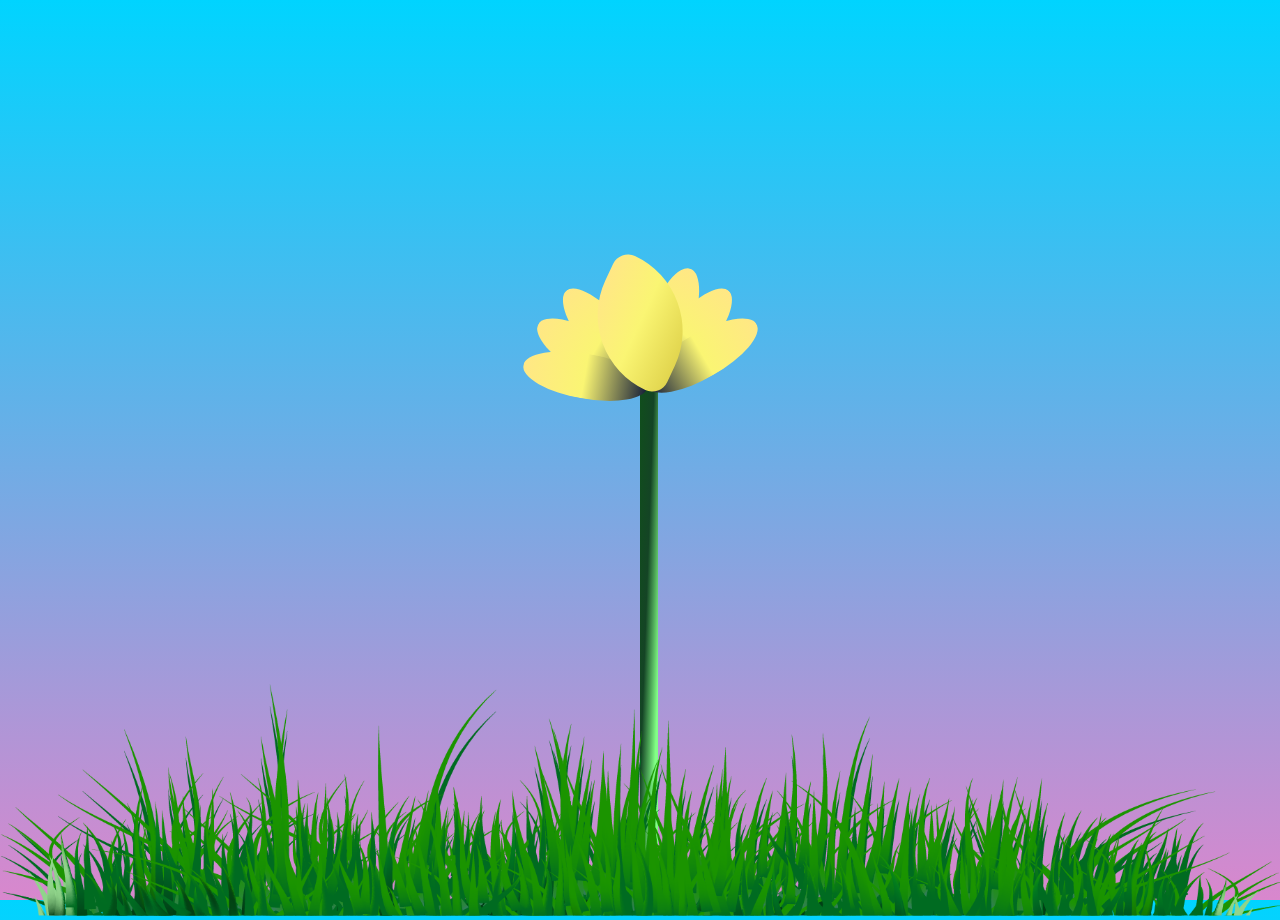
<file: flower-1/index.html>
<!DOCTYPE html>
<html lang="en">
  <head>
    <meta charset="UTF-8" />
    <meta http-equiv="X-UA-Compatible" content="IE=edge" />
    <meta name="viewport" content="width=device-width, initial-scale=1.0" />
    <link rel="stylesheet" href="style.css" />
    <title>Flowers</title>
  </head>
  <body>
    <div class="flower">
      <div class="flower-wrapper">
        <div class="flower-line"></div>
        <div class="flower-center">
          <div class="flower-petal flower-1"></div>
          <div class="flower-petal flower-2"></div>
          <div class="flower-petal flower-3"></div>
          <div class="flower-petal flower-4"></div>
          <div class="flower-petal flower-5"></div>
          <div class="flower-petal flower-6"></div>
          <div class="flower-petal flower-7"></div>
          <div class="flower-petal flower-8 flower-fall-down"></div>
        </div>
      </div>
    </div>
    <div class="grass">
      <img src="grass.png" alt="Grass" />
    </div>
  </body>
</html>
</file>
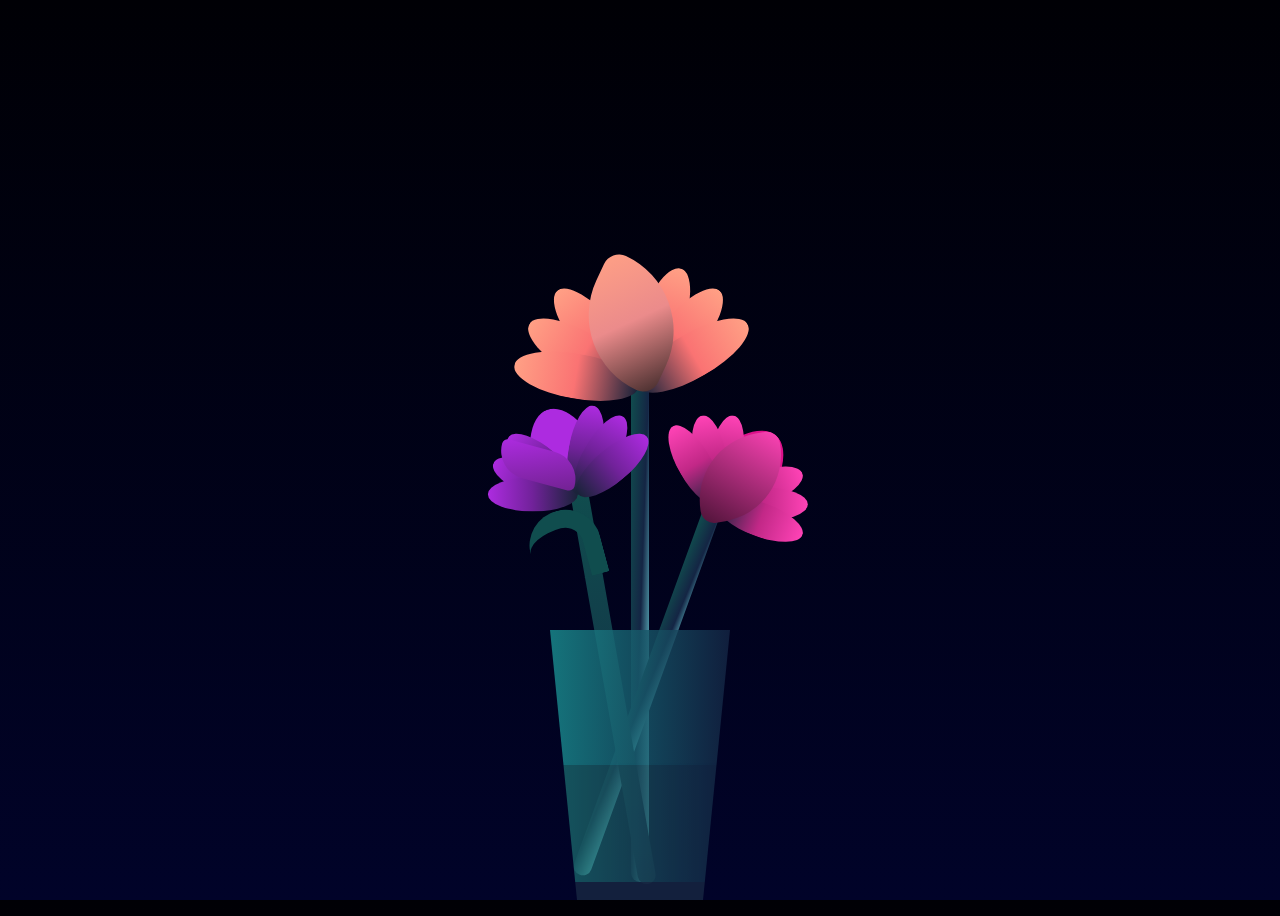
<file: flower-2/index.html>
<!DOCTYPE html>
<html lang="en">
  <head>
    <meta charset="UTF-8" />
    <meta name="viewport" content="width=device-width, initial-scale=1.0" />
    <title>Flower in Vase</title>
    <link rel="stylesheet" href="style.css" />
  </head>
  <body>
    <div class="flower">
      <div class="container container-1">
        <div class="stick"></div>
        <div class="leaf-wrap">
          <div class="leaf leaf-1"></div>
          <div class="leaf leaf-2"></div>
          <div class="leaf leaf-3"></div>
          <div class="leaf leaf-4"></div>
          <div class="leaf leaf-5"></div>
          <div class="leaf leaf-6"></div>
          <div class="leaf leaf-7"></div>
          <div class="leaf leaf-8 fall-down-yellow"></div>
        </div>
      </div>
      <div class="container container-2">
        <div class="stick"></div>
        <div class="leaf-wrap">
          <div class="leaf leaf-1"></div>
          <div class="leaf leaf-2"></div>
          <div class="leaf leaf-3"></div>
          <div class="leaf leaf-4"></div>
          <div class="leaf leaf-5"></div>
          <div class="leaf leaf-6"></div>
          <div class="leaf leaf-7"></div>
          <div class="leaf leaf-8 fall-down-pink"></div>
        </div>
      </div>
      <div class="container container-3">
        <div class="stick"></div>
        <div class="leaf-wrap">
          <div class="leaf leaf-1"></div>
          <div class="leaf leaf-2"></div>
          <div class="leaf leaf-3"></div>
          <div class="leaf leaf-4"></div>
          <div class="leaf leaf-5"></div>
          <div class="leaf leaf-6"></div>
          <div class="leaf leaf-7"></div>
          <div class="leaf leaf-8 fall-down-purple"></div>
        </div>
      </div>
      <div class="flower-vase"></div>
    </div>
  </body>
</html>
</file>
<file: flower-1/style.css>
* {
  padding: 0;
  margin: 0;
  box-sizing: border-box;
}

:root {
  --color-bg: linear-gradient(to top, #d987cd, #00d4ff);
  --line-color: linear-gradient(to left top, #82ff86 20%, #144425, #104e1c);
  --leaf-color: linear-gradient(to bottom, #ffe785, #faf573, #1a233a 99%);
  --fall-leaf-color: linear-gradient(to bottom, #ffe785, #faf573, #e2d64f 99%);
}

body {
  background-image: var(--color-bg);
  min-height: 100vh;
  display: flex;
  align-items: flex-end;
  justify-content: center;
  overflow: hidden;
}

.grass {
  position: absolute;
  left: 0;
  bottom: -20px;
  width: 100%;
}

.grass img {
  object-fit: contain;
  width: 100%;
}

.flower {
  position: relative;
  cursor: pointer;
}

.flower-wrapper {
  position: absolute;
  left: 45%;
  bottom: 2vmin;
}

.flower-line {
  width: 2vmin;
  height: 56vmin;
  background-image: var(--line-color);
  border-radius: 4vmin;
  -webkit-border-radius: 4vmin;
  -moz-border-radius: 4vmin;
  -ms-border-radius: 4vmin;
  -o-border-radius: 4vmin;
}

.flower-center {
  position: absolute;
  top: 1vmin;
  left: 50%;
  width: 2vmin;
  height: 2vmin;
  transform: translateX(-50%) rotate(-10deg);
  -webkit-transform: translateX(-50%) rotate(-10deg);
  -moz-transform: translateX(-50%) rotate(-10deg);
  -ms-transform: translateX(-50%) rotate(-10deg);
  -o-transform: translateX(-50%) rotate(-10deg);
}

.flower-petal {
  position: absolute;
  left: 50%;
  bottom: 2vmin;
  transform: translateX(-50%);
  width: 5vmin;
  height: 14vmin;
  background-image: var(--leaf-color);
  clip-path: ellipse(50% 50% at 50% 50%);
  transform-origin: center bottom;
  -webkit-transform: translateX(-50%);
  -moz-transform: translateX(-50%);
  -ms-transform: translateX(-50%);
  -o-transform: translateX(-50%);
  animation: open-flower 2s 1s backwards;
  -webkit-animation: open-flower 2s 1s backwards;
}

.flower-1 {
  width: 10vmin;
  height: 12vmin;
  bottom: 3vmin;
  background-color: #e2d64f;
  background-image: none;
  border-radius: 50% 50% 50% / 80% 80% 20% 20%;
  -webkit-border-radius: 50% 50% 50% / 80% 80% 20% 20%;
  -moz-border-radius: 50% 50% 50% / 80% 80% 20% 20%;
  -ms-border-radius: 50% 50% 50% / 80% 80% 20% 20%;
  -o-border-radius: 50% 50% 50% / 80% 80% 20% 20%;
  animation: open-flower 1.4s 1s backwards;
  -webkit-animation: open-flower 1.4s 1s backwards;
}

.flower-2 {
  transform: translateX(-50%) rotate(-30deg);
  -webkit-transform: translateX(-50%) rotate(-30deg);
  -moz-transform: translateX(-50%) rotate(-30deg);
  -ms-transform: translateX(-50%) rotate(-30deg);
  -o-transform: translateX(-50%) rotate(-30deg);
}

.flower-3 {
  transform: translateX(-50%) rotate(-50deg);
  -webkit-transform: translateX(-50%) rotate(-50deg);
  -moz-transform: translateX(-50%) rotate(-50deg);
  -ms-transform: translateX(-50%) rotate(-50deg);
  -o-transform: translateX(-50%) rotate(-50deg);
}

.flower-4 {
  transform: translateX(-50%) rotate(-70deg);
  -webkit-transform: translateX(-50%) rotate(-70deg);
  -moz-transform: translateX(-50%) rotate(-70deg);
  -ms-transform: translateX(-50%) rotate(-70deg);
  -o-transform: translateX(-50%) rotate(-70deg);
}

.flower-5 {
  transform: translateX(-50%) rotate(30deg);
  -webkit-transform: translateX(-50%) rotate(30deg);
  -moz-transform: translateX(-50%) rotate(30deg);
  -ms-transform: translateX(-50%) rotate(30deg);
  -o-transform: translateX(-50%) rotate(30deg);
}

.flower-6 {
  transform: translateX(-50%) rotate(50deg);
  -webkit-transform: translateX(-50%) rotate(50deg);
  -moz-transform: translateX(-50%) rotate(50deg);
  -ms-transform: translateX(-50%) rotate(50deg);
  -o-transform: translateX(-50%) rotate(50deg);
}

.flower-7 {
  transform: translateX(-50%) rotate(70deg);
  -webkit-transform: translateX(-50%) rotate(70deg);
  -moz-transform: translateX(-50%) rotate(70deg);
  -ms-transform: translateX(-50%) rotate(70deg);
  -o-transform: translateX(-50%) rotate(70deg);
}

.flower-8 {
  width: 13vmin;
  height: 11vmin;
  bottom: 6vmin;
  border: none;
  clip-path: none;
  left: -30%;
  border-radius: 10vmin 2vmin 10vmin 2vmin;
  -webkit-border-radius: 10vmin 2vmin 10vmin 2vmin;
  -moz-border-radius: 10vmin 2vmin 10vmin 2vmin;
  -ms-border-radius: 10vmin 2vmin 10vmin 2vmin;
  -o-border-radius: 10vmin 2vmin 10vmin 2vmin;
  background-image: var(--fall-leaf-color);
  transform: rotate(-55deg);
  -webkit-transform: rotate(-55deg);
  -moz-transform: rotate(-55deg);
  -ms-transform: rotate(-55deg);
  -o-transform: rotate(-55deg);
}

.flower-fall-down {
  animation: flower-fall-down 8s 1.2s linear forwards;
  -webkit-animation: flower-fall-down 8s 1.2s linear forwards;
}

@keyframes open-flower {
  0% {
    transform: translateX(-50%) rotate(0);
    -webkit-transform: translateX(-50%) rotate(0);
    -moz-transform: translateX(-50%) rotate(0);
    -ms-transform: translateX(-50%) rotate(0);
    -o-transform: translateX(-50%) rotate(0);
  }
}

@keyframes open-flower-middle {
  0% {
    opacity: 0;
    transform: translateX(-50%) scale(0);
    -webkit-transform: translateX(-50%) scale(0);
    -moz-transform: translateX(-50%) scale(0);
    -ms-transform: translateX(-50%) scale(0);
    -o-transform: translateX(-50%) scale(0);
  }
}

@keyframes flower-fall-down {
  0% {
    transform: translateX(-55deg);
    -webkit-transform: translateX(-55deg);
    -moz-transform: translateX(-55deg);
    -ms-transform: translateX(-55deg);
    -o-transform: translateX(-55deg);
  }
  50% {
    bottom: 3vmin;
    transform: translateX(-100deg);
    -webkit-transform: translateX(-100deg);
    -moz-transform: translateX(-100deg);
    -ms-transform: translateX(-100deg);
    -o-transform: translateX(-100deg);
  }
  100% {
    transform: translate(2vmin, 52vmin) rotate(210deg);
    -webkit-transform: translate(2vmin, 52vmin) rotate(210deg);
    -moz-transform: translate(2vmin, 52vmin) rotate(210deg);
    -ms-transform: translate(2vmin, 52vmin) rotate(210deg);
    -o-transform: translate(2vmin, 52vmin) rotate(210deg);
  }
}
</file>
<file: flower-2/style.css>
:root {
  --background-color: linear-gradient(to top, #010329, #000005);
  --vase-color: linear-gradient(to left, #142544, #1a9092);
  --water-color: linear-gradient(to left, #142544, #1b6d6e);
}

* {
  margin: 0;
  padding: 0;
  box-sizing: border-box;
}

body {
  background-image: var(--background-color);
  min-height: 100vh;
  display: flex;
  justify-content: center;
  align-items: flex-end;
  overflow: hidden;
}

.flower {
  position: relative;
}

.flower-vase {
  width: 20vmin;
  height: 30vmin;
  background-image: var(--vase-color);
  clip-path: polygon(0 0, 100% 0, 85% 100%, 15% 100%);
  opacity: 0.8;
  position: relative;
}

.flower-vase::after {
  content: "";
  position: absolute;
  background-color: #182843;
  width: 100%;
  height: 2vmin;
  bottom: 0;
  left: 0;
}

.flower-vase::before {
  content: "";
  position: absolute;
  background-image: var(--water-color);
  width: 100%;
  height: 15vmin;
  bottom: 0;
  left: 0;
}

.container {
  position: absolute;
  left: 45%;
  bottom: 2vmin;
}

.container-2 {
  left: 50%;
  bottom: 5%;
  transform-origin: 10% left;
  transform: rotate(20deg);
  -webkit-transform: rotate(20deg);
  -moz-transform: rotate(20deg);
  -ms-transform: rotate(20deg);
  -o-transform: rotate(20deg);
}

.container-3 {
  left: 30%;
  bottom: 5%;
  transform-origin: 10% left;
  transform: rotate(20deg);
  -webkit-transform: rotate(-10deg);
  -moz-transform: rotate(20deg);
  -ms-transform: rotate(20deg);
  -o-transform: rotate(20deg);
}

.container-3 .stick {
  height: 45vmin;
  position: relative;
}

.container-3 .stick::after {
  content: "";
  position: absolute;
  width: 6vmin;
  height: 6vmin;
  border: 2vmin solid #104d4e;
  border-bottom: transparent;
  border-left: transparent;
  left: 0;
  top: 0;
  transform: translate(-69%, 30%) rotate(-5deg);
  -webkit-transform: translate(-69%, 30%) rotate(-5deg);
  -moz-transform: translate(-69%, 30%) rotate(-5deg);
  -ms-transform: translate(-69%, 30%) rotate(-5deg);
  -o-transform: translate(-69%, 30%) rotate(-5deg);
  border-radius: 10vmin 10vmin 0 0;
  -webkit-border-radius: 10vmin 10vmin 0 0;
  -moz-border-radius: 10vmin 10vmin 0 0;
  -ms-border-radius: 10vmin 10vmin 0 0;
  -o-border-radius: 10vmin 10vmin 0 0;
}

.container-3 .stick::before {
  content: "";
  position: absolute;
  width: 6vmin;
  left: -40%;
  top: -1%;
  background-color: #104d4e;
  transform-origin: right;
  transform: translate(-100%, -80%) rotate(-20deg);
  -webkit-transform: translate(-100%, -80%) rotate(-20deg);
  -moz-transform: translate(-100%, -80%) rotate(-20deg);
  -ms-transform: translate(-100%, -80%) rotate(-20deg);
  -o-transform: translate(-100%, -80%) rotate(-20deg);
  border-radius: 2vmin;
  -webkit-border-radius: 2vmin;
  -moz-border-radius: 2vmin;
  -ms-border-radius: 2vmin;
  -o-border-radius: 2vmin;
}

.container-3 .stick {
  background-image: linear-gradient(to top, #142544, #104d4e);
}

.container-2 .stick {
  height: 45vmin;
}

.container-2 .leaf-wrap {
  transform: translateX(-50%) rotate(20deg);
  -webkit-transform: translateX(-50%) rotate(20deg);
  -moz-transform: translateX(-50%) rotate(20deg);
  -ms-transform: translateX(-50%) rotate(20deg);
  -o-transform: translateX(-50%) rotate(20deg);
}

.container-3 .leaf-wrap {
  transform: translateX(-350%, -50%) rotate(-120deg);
  -webkit-transform: translateX(-350%, -50%) rotate(-120deg);
  -moz-transform: translateX(-350%, -50%) rotate(-120deg);
  -ms-transform: translateX(-350%, -50%) rotate(-120deg);
  -o-transform: translateX(-350%, -50%) rotate(-120deg);
}

.container-2 .leaf:not(:first-child) {
  width: 3.8vmin;
  height: 10vmin;
  background-image: linear-gradient(to bottom, #ff43b6, #c22887, #1a233a 99%);
}

.container-3 .leaf:not(:first-child) {
  width: 3.8vmin;
  height: 10vmin;
  background-image: linear-gradient(to bottom, #ad2be0, #71229a, #1a233a 99%);
}

.container-2 .leaf-1 {
  width: 8vmin;
  height: 10vmin;
  bottom: 2vmin;
  background-color: #de118b;
}

.container-3 .leaf-1 {
  width: 8vmin;
  height: 10vmin;
  bottom: 2vmin;
  background-color: #ad2be0;
}

.container-2 .leaf-wrap .leaf-8 {
  width: 10vmin;
  height: 9vmin;
  bottom: 3vmin;
  left: -30%;
  background-image: linear-gradient(to left bottom, #ff43b6, #4d1337);
  transform: rotate(-50deg);
  -webkit-transform: rotate(-50deg);
  -moz-transform: rotate(-50deg);
  -ms-transform: rotate(-50deg);
  -o-transform: rotate(-50deg);
}

.container-3 .leaf-wrap .leaf-8 {
  height: 10vmin;
  height: 9vmin;
  left: -10% !important;
  background-image: linear-gradient(to left bottom, #ad2be0, #712291);
}


.stick {
  width: 2vmin;
  height: 56vmin;
  background-image: linear-gradient(to left top, #82fdff, #142544, #104d4e);
  border-radius: 4vmin;
  -webkit-border-radius: 4vmin;
  -moz-border-radius: 4vmin;
  -ms-border-radius: 4vmin;
  -o-border-radius: 4vmin;
}

.leaf-wrap {
  position: absolute;
  top: 1vmin;
  left: 50%;
  width: 2vmin;
  height: 2vmin;
  transform: translateX(-50%) rotate(-10deg);
  -webkit-transform: translateX(-50%) rotate(-10deg);
  -moz-transform: translateX(-50%) rotate(-10deg);
  -ms-transform: translateX(-50%) rotate(-10deg);
  -o-transform: translateX(-50%) rotate(-10deg);
}

.leaf {
  position: absolute;
  left: 50%;
  bottom: 2vmin;
  width: 5vmin;
  height: 14vmin;
  background-image: linear-gradient(to bottom, #ffa085, #fa7373, #1a233a 99%);
  clip-path: ellipse(50% 50% at 50% 50%);
  transform-origin: center bottom;
  transform: translateX(-50%);
  -webkit-transform: translateX(-50%);
  -moz-transform: translateX(-50%);
  -ms-transform: translateX(-50%);
  -o-transform: translateX(-50%);
  animation: open-flower 2s 1s backwards;
  -webkit-animation: open-flower 2s 1s backwards;
}

.leaf-1 {
  width: 10vmin;
  height: 12vmin;
  bottom: 3vmin;
  background-color: #e24f5f;
  background-image: none;
  border-radius: 50% 50% 50% 50% / 80% 80% 20% 20%;
  -webkit-border-radius: 50% 50% 50% 50% / 80% 80% 20% 20%;
  -moz-border-radius: 50% 50% 50% 50% / 80% 80% 20% 20%;
  -ms-border-radius: 50% 50% 50% 50% / 80% 80% 20% 20%;
  -o-border-radius: 50% 50% 50% 50% / 80% 80% 20% 20%;
  animation: open-flower-middle 2s 1s backwards;
  -webkit-animation: open-flower-middle 2s 1s backwards;
}

.leaf-2 {
  transform: translateX(-50%) rotate(-30deg);
  -webkit-transform: translateX(-50%) rotate(-30deg);
  -moz-transform: translateX(-50%) rotate(-30deg);
  -ms-transform: translateX(-50%) rotate(-30deg);
  -o-transform: translateX(-50%) rotate(-30deg);
}

.leaf-3 {
  transform: translateX(-50%) rotate(-50deg);
  -webkit-transform: translateX(-50%) rotate(-50deg);
  -moz-transform: translateX(-50%) rotate(-50deg);
  -ms-transform: translateX(-50%) rotate(-50deg);
  -o-transform: translateX(-50%) rotate(-50deg);
}

.leaf-4 {
  transform: translateX(-50%) rotate(-70deg);
  -webkit-transform: translateX(-50%) rotate(-70deg);
  -moz-transform: translateX(-50%) rotate(-70deg);
  -ms-transform: translateX(-50%) rotate(-70deg);
  -o-transform: translateX(-50%) rotate(-70deg);
}

.leaf-5 {
  transform: translateX(-50%) rotate(30deg);
  -webkit-transform: translateX(-50%) rotate(30deg);
  -moz-transform: translateX(-50%) rotate(30deg);
  -ms-transform: translateX(-50%) rotate(30deg);
  -o-transform: translateX(-50%) rotate(30deg);
}

.leaf-6 {
  transform: translateX(-50%) rotate(50deg);
  -webkit-transform: translateX(-50%) rotate(50deg);
  -moz-transform: translateX(-50%) rotate(50deg);
  -ms-transform: translateX(-50%) rotate(50deg);
  -o-transform: translateX(-50%) rotate(50deg);
}

.leaf-7 {
  transform: translateX(-50%) rotate(70deg);
  -webkit-transform: translateX(-50%) rotate(70deg);
  -moz-transform: translateX(-50%) rotate(70deg);
  -ms-transform: translateX(-50%) rotate(70deg);
  -o-transform: translateX(-50%) rotate(70deg);
}

.leaf-8 {
  width: 13vmin;
  height: 11vmin;
  bottom: 6vmin;
  left: -30%;
  background-image: linear-gradient(
    to left bottom,
    #ffa085,
    #eb8b8b,
    #492f2f 98%
  );
  clip-path: none;
  border-radius: 10vmin 2vmin 10vmin 2vmin;
  -webkit-border-radius: 10vmin 2vmin 10vmin 2vmin;
  -moz-border-radius: 10vmin 2vmin 10vmin 2vmin;
  -ms-border-radius: 10vmin 2vmin 10vmin 2vmin;
  -o-border-radius: 10vmin 2vmin 10vmin 2vmin;
  transform: rotate(-55deg);
  -webkit-transform: rotate(-55deg);
  -moz-transform: rotate(-55deg);
  -ms-transform: rotate(-55deg);
  -o-transform: rotate(-55deg);
}

.fall-down-yellow {
  animation: flower-fall-down-yellow 8s 1.2s linear forwards;
  -webkit-animation: flower-fall-down-yellow 8s 1.2s linear forwards;
}

.fall-down-pink {
  animation: flower-fall-down-pink 5s 1.2s linear forwards;
  -webkit-animation: flower-fall-down-pink 5s 1.2s linear forwards;
}

.fall-down-purple {
  bottom: 4vmin;
  animation: flower-fall-down-purple 6s 1.2s linear forwards,
    flower-falling 6s 7.2s linear infinite;
  -webkit-animation: flower-fall-down-purple 6s 1.2s linear forwards,
    flower-falling 6s 7.2s linear infinite;
}

@keyframes open-flower {
  0% {
    transform: translateX(-50%) rotate(0);
    -webkit-transform: translateX(-50%) rotate(0);
    -moz-transform: translateX(-50%) rotate(0);
    -ms-transform: translateX(-50%) rotate(0);
    -o-transform: translateX(-50%) rotate(0);
  }
}

@keyframes open-flower-middle {
  0% {
    opacity: 0;
    transform: translateX(-50%) rotate(0);
    -webkit-transform: translateX(-50%) rotate(0);
    -moz-transform: translateX(-50%) rotate(0);
    -ms-transform: translateX(-50%) rotate(0);
    -o-transform: translateX(-50%) rotate(0);
  }
}

@keyframes flower-fall-down-pink {
  0% {
    transform: rotate(-55deg);
    -webkit-transform: rotate(-55deg);
    -moz-transform: rotate(-55deg);
    -ms-transform: rotate(-55deg);
    -o-transform: rotate(-55deg);
  }
  50% {
    transform: rotateX(-100deg);
    -webkit-transform: rotateX(-100deg);
    -moz-transform: rotateX(-100deg);
    -ms-transform: rotateX(-100deg);
    -o-transform: rotateX(-100deg);
  }
  100% {
    transform: translate(2vmin, 28vmin);
    -webkit-transform: translate(2vmin, 28vmin);
    -moz-transform: translate(2vmin, 28vmin);
    -ms-transform: translate(2vmin, 28vmin);
    -o-transform: translate(2vmin, 28vmin);
  }
}

@keyframes flower-fall-down-yellow {
  0% {
    transform: rotate(-55deg);
    -webkit-transform: rotate(-55deg);
    -moz-transform: rotate(-55deg);
    -ms-transform: rotate(-55deg);
    -o-transform: rotate(-55deg);
  }
  50% {
    bottom: 3vmin;
    transform: rotateX(-100deg);
    -webkit-transform: rotateX(-100deg);
    -moz-transform: rotateX(-100deg);
    -ms-transform: rotateX(-100deg);
    -o-transform: rotateX(-100deg);
  }
  100% {
    transform: translate(2vmin, 70vmin) rotate(150deg);
    -webkit-transform: translate(2vmin, 70vmin) rotate(150deg);
    -moz-transform: translate(2vmin, 70vmin) rotate(150deg);
    -ms-transform: translate(2vmin, 70vmin) rotate(150deg);
    -o-transform: translate(2vmin, 70vmin) rotate(150deg);
  }
}

@keyframes flower-fall-down-purple {
  0% {
    transform: rotate(-50deg);
    -webkit-transform: rotate(-50deg);
    -moz-transform: rotate(-50deg);
    -ms-transform: rotate(-50deg);
    -o-transform: rotate(-50deg);
  }
  25% {
    bottom: 1vmin;
    transform: rotateX(-100deg);
    -webkit-transform: rotateX(-100deg);
    -moz-transform: rotateX(-100deg);
    -ms-transform: rotateX(-100deg);
    -o-transform: rotateX(-100deg);
    perspective: 0px;
  }
  50% {
    perspective: 0px;
    transform: translate(-30vmin, 2vmin) rotate(90deg);
    -webkit-transform: translate(-30vmin, 2vmin) rotate(90deg);
    -moz-transform: translate(-30vmin, 2vmin) rotate(90deg);
    -ms-transform: translate(-30vmin, 2vmin) rotate(90deg);
    -o-transform: translate(-30vmin, 2vmin) rotate(90deg);
  }
  75% {
    perspective: 0px;
    transform: translate(-34vmin, -2vmin);
    -webkit-transform: translate(-34vmin, -2vmin);
    -moz-transform: translate(-34vmin, -2vmin);
    -ms-transform: translate(-34vmin, -2vmin);
    -o-transform: translate(-34vmin, -2vmin);
  }
  100% {
    transform-origin: center;
    transform: translate(-34vmin, -2vmin) rotate(35deg);
    -webkit-transform: translate(-34vmin, -2vmin) rotate(35deg);
    -moz-transform: translate(-34vmin, -2vmin) rotate(35deg);
    -ms-transform: translate(-34vmin, -2vmin) rotate(35deg);
    -o-transform: translate(-34vmin, -2vmin) rotate(35deg);
  }
}

@keyframes flower-falling {
  0%,
  100% {
    transform-origin: center;
    transform: translate(-34vmin, -2vmin) rotateY(-80deg) rotateY(35deg);
    -webkit-transform: translate(-34vmin, -2vmin) rotateY(-80deg) rotateY(35deg);
    -moz-transform: translate(-34vmin, -2vmin) rotateY(-80deg) rotateY(35deg);
    -ms-transform: translate(-34vmin, -2vmin) rotateY(-80deg) rotateY(35deg);
    -o-transform: translate(-34vmin, -2vmin) rotateY(-80deg) rotateY(35deg);
  }
  25% {
    transform-origin: center;
    transform: translate(-32vmin, -4.2vmin) rotateY(-80deg) rotateY(35deg);
    -webkit-transform: translate(-32vmin, -4.2vmin) rotateY(-80deg)
      rotateY(35deg);
    -moz-transform: translate(-32vmin, -4.2vmin) rotateY(-80deg) rotateY(35deg);
    -ms-transform: translate(-32vmin, -4.2vmin) rotateY(-80deg) rotateY(35deg);
    -o-transform: translate(-32vmin, -4.2vmin) rotateY(-80deg) rotateY(35deg);
  }
  50% {
    transform-origin: center;
    transform: translate(-34.4vmin, -2vmin) rotateY(-84deg) rotateY(35deg);
    -webkit-transform: translate(-34.4vmin, -2vmin) rotateY(-84deg)
      rotateY(35deg);
    -moz-transform: translate(-34.4vmin, -2vmin) rotateY(-84deg) rotateY(35deg);
    -ms-transform: translate(-34.4vmin, -2vmin) rotateY(-84deg) rotateY(35deg);
    -o-transform: translate(-34.4vmin, -2vmin) rotateY(-84deg) rotateY(35deg);
  }
  75% {
    transform-origin: center;
    transform: translate(-36vmin, -1.1vmin) rotateY(-84deg) rotateY(35deg);
    -webkit-transform: translate(-36vmin, -1.1vmin) rotateY(-84deg)
      rotateY(35deg);
    -moz-transform: translate(-36vmin, -1.1vmin) rotateY(-84deg) rotateY(35deg);
    -ms-transform: translate(-36vmin, -1.1vmin) rotateY(-84deg) rotateY(35deg);
    -o-transform: translate(-36vmin, -1.1vmin) rotateY(-84deg) rotateY(35deg);
  }
}
</file>
